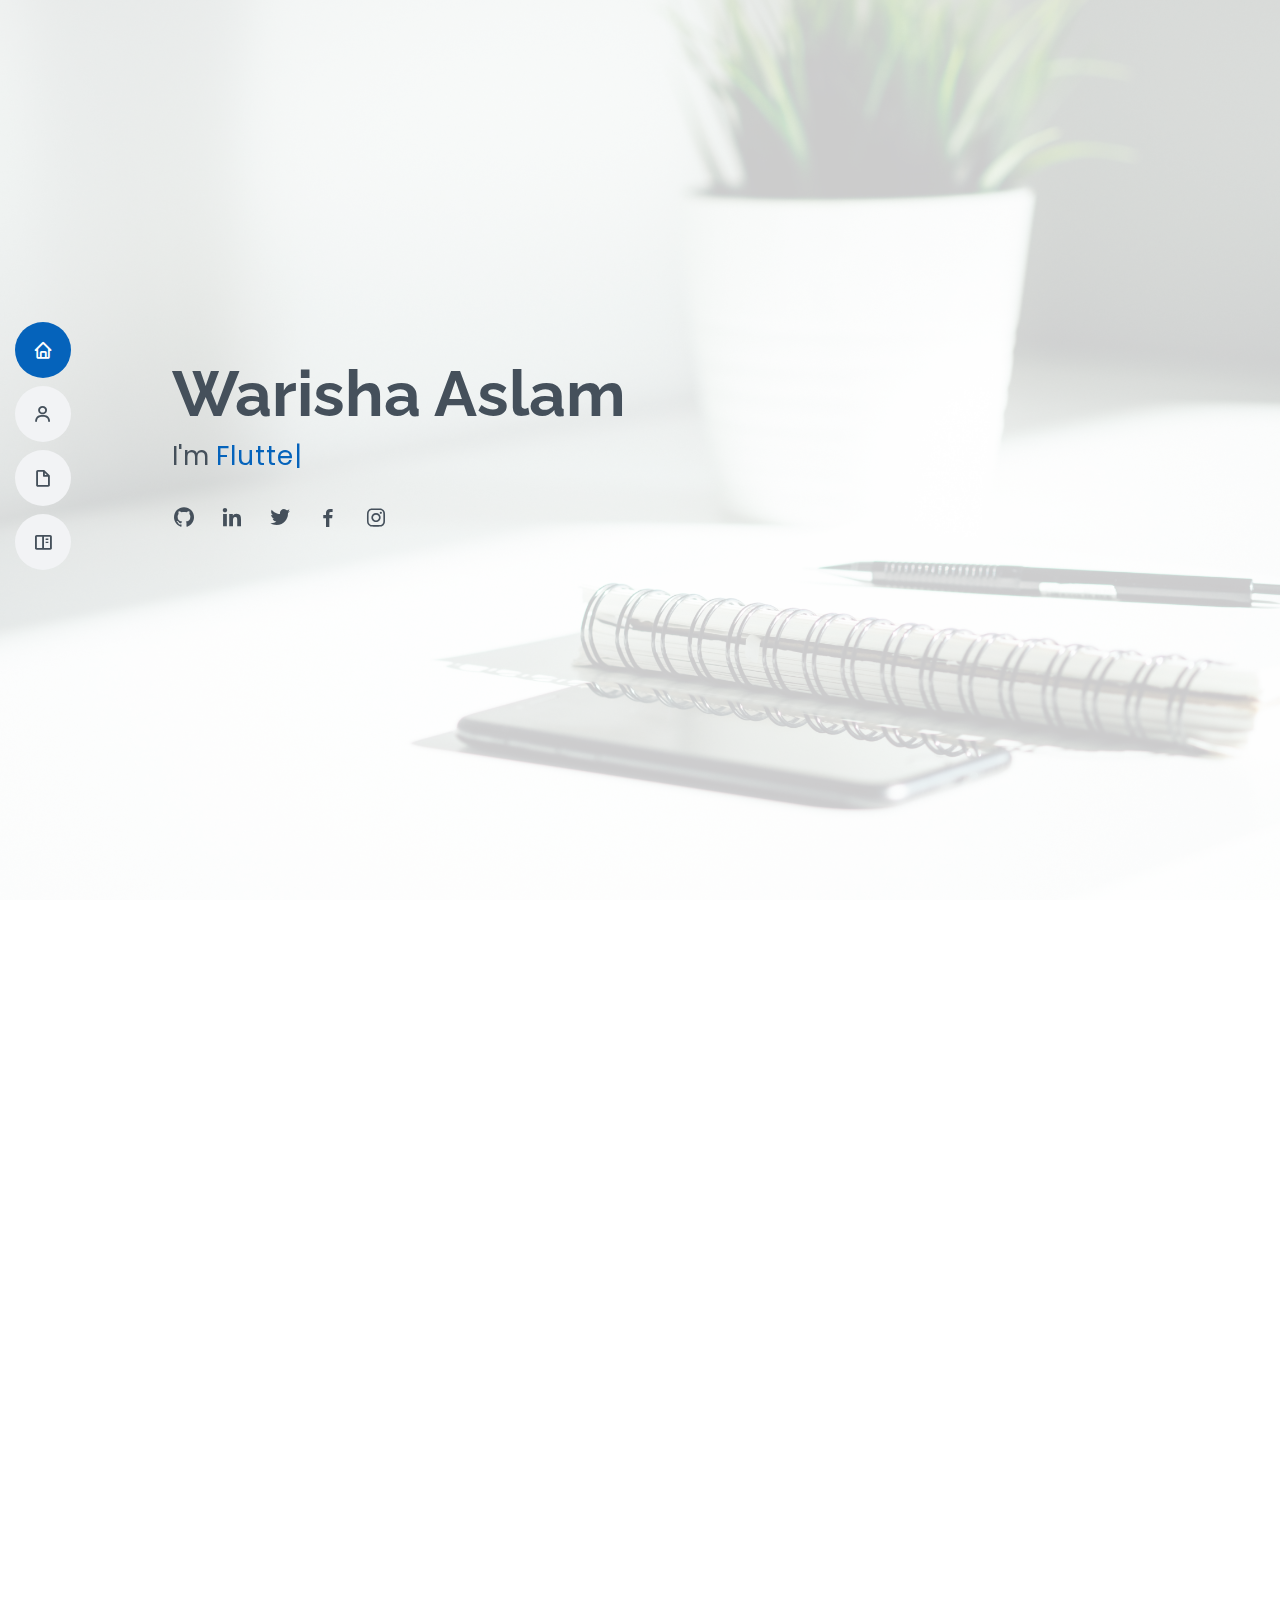
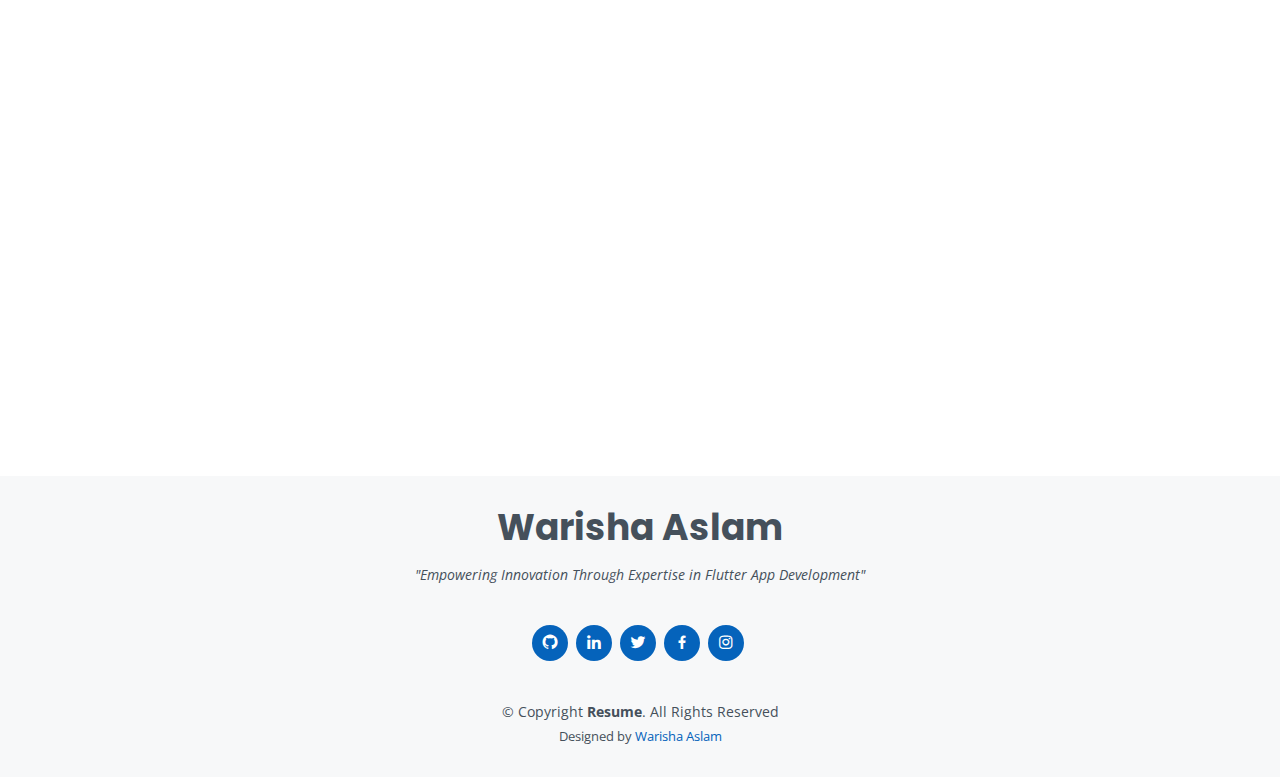
<file: index.html>
<!DOCTYPE html>
<html lang="en">

<head>
  <meta charset="utf-8">
  <meta content="width=device-width, initial-scale=1.0" name="viewport">

  <title>Warisha Aslam |Resume </title>
  <meta content="" name="description">
  <meta content="" name="keywords">

  <!-- Favicons -->
  <link href="assets/img/profile-img (2).jpg" rel="icon">
  <link href="assets/img/profile-img (2).jpg" rel="apple-touch-icon">

  <!-- Google Fonts -->
  <link
    href="https://fonts.googleapis.com/css?family=Open+Sans:300,300i,400,400i,600,600i,700,700i|Raleway:300,300i,400,400i,500,500i,600,600i,700,700i|Poppins:300,300i,400,400i,500,500i,600,600i,700,700i"
    rel="stylesheet">

  <!-- Vendor CSS Files -->
  <link href="assets/vendor/aos/aos.css" rel="stylesheet">
  <link href="assets/vendor/bootstrap/css/bootstrap.min.css" rel="stylesheet">
  <link href="assets/vendor/bootstrap-icons/bootstrap-icons.css" rel="stylesheet">
  <link href="assets/vendor/boxicons/css/boxicons.min.css" rel="stylesheet">
  <link href="assets/vendor/glightbox/css/glightbox.min.css" rel="stylesheet">
  <link href="assets/vendor/swiper/swiper-bundle.min.css" rel="stylesheet">

  <!-- Template Main CSS File -->
  <link href="assets/css/style.css" rel="stylesheet">
  <link href="assets/css/portfoliocard.css" rel="stylesheet">
  <!-- <link href="assets/css/swipers.css" rel="stylesheet"> -->
  <link rel="stylesheet" href="https://stackpath.bootstrapcdn.com/font-awesome/4.7.0/css/font-awesome.min.css" />


</head>

<body>

  <!-- ======= Mobile nav toggle button ======= -->
  <!-- <button type="button" class="mobile-nav-toggle d-xl-none"><i class="bi bi-list mobile-nav-toggle"></i></button> -->
  <i class="bi bi-list mobile-nav-toggle d-lg-none"></i>
  <!-- ======= Header ======= -->
  <header id="header" class="d-flex flex-column justify-content-center">

    <nav id="navbar" class="navbar nav-menu">
      <ul>
        <li><a href="#hero" class="nav-link scrollto active"><i class="bx bx-home"></i> <span>Home</span></a></li>
        <li><a href="#about" class="nav-link scrollto"><i class="bx bx-user"></i> <span>About</span></a></li>
        <li><a href="#resume" class="nav-link scrollto"><i class="bx bx-file-blank"></i> <span>Resume</span></a></li>
        <li><a href="#portfolio" class="nav-link scrollto"><i class="bx bx-book-content"></i> <span>Portfolio</span></a>
        </li>
        <!-- <li><a href="#services" class="nav-link scrollto"><i class="bx bx-server"></i> <span>Services</span></a></li> -->
        <!-- <li><a href="#contact" class="nav-link scrollto"><i class="bx bx-envelope"></i> <span>Contact</span></a></li> -->
      </ul>
    </nav><!-- .nav-menu -->

  </header><!-- End Header -->

  <!-- ======= Hero Section ======= -->
  <section id="hero" class="d-flex flex-column justify-content-center">
    <div class="container" data-aos="zoom-in" data-aos-delay="100">
      <h1>Warisha Aslam </h1>
      <p>I'm <span class="typed" data-typed-items="Flutter Developer , Developer, Freelancer"></span></p>
      <div class="social-links">

        <a href="https://github.com/warishaaslam910" class="google-plus"><i class="bx bxl-github"></i></a>
        <a href="https://www.linkedin.com/in/warishaaslam" class="linkedin"><i class="bx bxl-linkedin"></i></a>
        <a href="#" class="twitter"><i class="bx bxl-twitter"></i></a>
        <a href="#" class="facebook"><i class="bx bxl-facebook"></i></a>
        <a href="#" class="instagram"><i class="bx bxl-instagram"></i></a>
      </div>
    </div>
  </section><!-- End Hero -->

  <main id="main">

    <!-- ======= About Section ======= -->
    <section id="about" class="about">
      <div class="container" data-aos="fade-up">

        <div class="section-title">
          <h2>About</h2>
          <p> I am Warisha Aslam, a dedicated professional with a strong passion for Flutter
            app development.</p>
        </div>

        <div class="row">
          <div class="col-lg-4">
            <img src="assets/img/profile-img (2).jpg" class="img-fluid" alt="">
          </div>
          <div class="col-lg-8 pt-4 pt-lg-0 content">
            <h3>Flutter Developer &amp; Freelancer</h3>
            <!-- <p class="fst-italic">
              Lorem ipsum dolor sit amet, consectetur adipiscing elit, sed do eiusmod tempor incididunt ut labore et
              dolore
              magna aliqua.
            </p> -->
            <div class="row">
              <div class="col-lg-6">
                <ul>
                  <!-- <li><i class="bi bi-chevron-right"></i> <strong>Birthday:</strong> <span>1 May 1995</span></li>
                  <li><i class="bi bi-chevron-right"></i> <strong>Website:</strong> <span>www.example.com</span></li> -->

                  <li><i class="bi bi-chevron-right"></i> <strong>Freelance:</strong> <span>Available</span></li>
                  <li><i class="bi bi-chevron-right"></i> <strong>City:</strong> <span>Karachi , Pakistan</span></li>
                </ul>
              </div>
              <div class="col-lg-6">
                <ul>
                  <!-- <li><i class="bi bi-chevron-right"></i> <strong>Age:</strong> <span>30</span></li> -->
                  <li><i class="bi bi-chevron-right"></i> <strong>Degree:</strong> <span>Master</span></li>
                  <li><i class="bi bi-chevron-right"></i> <strong>Email:</strong> <span>warishaaslam123@gmail.com</span>
                  </li>
                  <!-- <li><i class="bi bi-chevron-right"></i> <strong>Phone:</strong> <span>+123 456 7890</span></li> -->
                </ul>
              </div>
            </div>
            <p>


            <h3>Why Choose Me</h3>


            When you choose to collaborate with me, you are not merely engaging a proficient Flutter developer. You
            are partnering with someone who comprehends the unique requirements of your project. I strongly believe in
            transparent and open communication, with a commitment to delivering results that consistently surpass
            expectations.
            <br>
            Thank you for taking the time to visit my portfolio, and I look forward to the opportunity to work with
            you!
            </p>
          </div>
        </div>

      </div>
    </section><!-- End About Section -->

    <!-- ======= Facts Section ======= -->
    <!--     
    <section id="facts" class="facts">
      <div class="container" data-aos="fade-up">

        <div class="section-title">
          <h2>Facts</h2>
          <p>Magnam dolores commodi suscipit. Necessitatibus eius consequatur ex aliquid fuga eum quidem. Sit sint
            consectetur velit. Quisquam quos quisquam cupiditate. Et nemo qui impedit suscipit alias ea. Quia fugiat sit
            in iste officiis commodi quidem hic quas.</p>
        </div>

        <div class="row">

          <div class="col-lg-3 col-md-6">
            <div class="count-box">
              <i class="bi bi-emoji-smile"></i>
              <span data-purecounter-start="0" data-purecounter-end="232" data-purecounter-duration="1"
                class="purecounter"></span>
              <p>Happy Clients</p>
            </div>
          </div>

          <div class="col-lg-3 col-md-6 mt-5 mt-md-0">
            <div class="count-box">
              <i class="bi bi-journal-richtext"></i>
              <span data-purecounter-start="0" data-purecounter-end="521" data-purecounter-duration="1"
                class="purecounter"></span>
              <p>Projects</p>
            </div>
          </div>

          <div class="col-lg-3 col-md-6 mt-5 mt-lg-0">
            <div class="count-box">
              <i class="bi bi-headset"></i>
              <span data-purecounter-start="0" data-purecounter-end="1463" data-purecounter-duration="1"
                class="purecounter"></span>
              <p>Hours Of Support</p>
            </div>
          </div>

          <div class="col-lg-3 col-md-6 mt-5 mt-lg-0">
            <div class="count-box">
              <i class="bi bi-award"></i>
              <span data-purecounter-start="0" data-purecounter-end="25" data-purecounter-duration="1"
                class="purecounter"></span>
              <p>Awards</p>
            </div>
          </div>

        </div>

      </div>
    </section>
     -->

    <!-- End Facts Section -->

    <!-- ======= Skills Section ======= -->
    <section id="skills" class="skills section-bg">
      <div class="container" data-aos="fade-up">

        <div class="section-title">
          <h2>Skills</h2>
          <p> I have honed my skills in
            Flutter, Git, Firebase, MySQL, SQLFlite, and Hive DB to consistently deliver exceptional results across
            various industries.</p>
        </div>

        <div class="row skills-content">

          <div class="col-lg-6">

            <div class="progress">
              <span class="skill">Flutter &amp; Dart <i class="val">70%</i></span>
              <div class="progress-bar-wrap">
                <div class="progress-bar" role="progressbar" aria-valuenow="70" aria-valuemin="0" aria-valuemax="100">
                </div>
              </div>
            </div>

            <div class="progress">
              <span class="skill">Firebase<i class="val">60%</i></span>
              <div class="progress-bar-wrap">
                <div class="progress-bar" role="progressbar" aria-valuenow="60" aria-valuemin="0" aria-valuemax="100">
                </div>
              </div>
            </div>

            <div class="progress">
              <span class="skill">Git &amp; Github <i class="val">75%</i></span>
              <div class="progress-bar-wrap">
                <div class="progress-bar" role="progressbar" aria-valuenow="75" aria-valuemin="0" aria-valuemax="100">
                </div>
              </div>
            </div>

          </div>

          <div class="col-lg-6">

            <div class="progress">
              <span class="skill">Rest-Api <i class="val">70%</i></span>
              <div class="progress-bar-wrap">
                <div class="progress-bar" role="progressbar" aria-valuenow="70" aria-valuemin="0" aria-valuemax="100">
                </div>
              </div>
            </div>

            <div class="progress">
              <span class="skill">SQLFlite <i class="val">50%</i></span>
              <div class="progress-bar-wrap">
                <div class="progress-bar" role="progressbar" aria-valuenow="50" aria-valuemin="0" aria-valuemax="100">
                </div>
              </div>
            </div>

            <div class="progress">
              <span class="skill">Hive Database <i class="val">55%</i></span>
              <div class="progress-bar-wrap">
                <div class="progress-bar" role="progressbar" aria-valuenow="55" aria-valuemin="0" aria-valuemax="100">
                </div>
              </div>
            </div>

          </div>

        </div>

      </div>
    </section><!-- End Skills Section -->

    <!-- ======= Resume Section ======= -->
    <section id="resume" class="resume">
      <div class="container" data-aos="fade-up">

        <div class="section-title">
          <h2>Resume</h2>
          <p>
            To secure an opportunity to apply and develop my skills, while acquiring professional experience within your
            renowned organization, in an environment conducive to furthering my knowledge.
          </p>
        </div>

        <div class="row">
          <div class="col-lg-12">
            <h3 class="resume-title">Sumary</h3>
            <div class="resume-item pb-0">
              <h4>Warisha Aslam</h4>
              <p><em> I'm , a dedicated Flutter app developer with expertise in Flutter, Git, Firebase,
                  MySQL, SQLFlite, and Hive DB. My commitment to excellence, continuous learning, and problem-solving
                  sets me apart. I believe in open communication and delivering results that exceed expectations. Thank
                  you for visiting my portfolio, and I look forward to the opportunity to work with you.</em></p>
              <ul>
                <li>Karachi Pakistan</li>
                <!-- <li>(123) 456-7891</li> -->
                <li>warishaaslam123@gmail.com</li>
              </ul>
            </div>

            <h3 class="resume-title">Education</h3>
            <div class="resume-item">
              <h4>BACHELORS IN COMPUTER SCIENCE</h4>
              <h5>2020 - 2024</h5>
              <p><em>SIR SYED UNIVERSITY OF TECHNOLOGY (SSUET)</em></p>

            </div>
            <div class="resume-item">
              <h4>APPLICATION DEVELOPMENT COURSE</h4>
              <h5>2023</h5>
              <p><em>APTECH LEARNING PAKISTAN | Gulshan II</em></p>
              <p>Flutter Mobile App Development</p>
            </div>

            <div class="resume-item">
              <h4>INTERMEDIATE</h4>
              <h5>2018 - 2020</h5>
              <p><em>KHATOON - E - PAKISTAN GOVT. COLLEGE OF GIRLS </em></p>

            </div>
            <div class="resume-item">
              <h4>METRICULATION</h4>
              <h5>2017 - 2018</h5>
              <p><em>HAPPY HOME SCHOOL</em></p>

            </div>
          </div>







          <!-- <div class="col-lg-6">
            <h3 class="resume-title">Professional Experience</h3>
            <div class="resume-item">
              <h4>Senior graphic design specialist</h4>
              <h5>2019 - Present</h5>
              <p><em>Experion, New York, NY </em></p>
              <ul>
                <li>Lead in the design, development, and implementation of the graphic, layout, and production
                  communication materials</li>
                <li>Delegate tasks to the 7 members of the design team and provide counsel on all aspects of the
                  project. </li>
                <li>Supervise the assessment of all graphic materials in order to ensure quality and accuracy of the
                  design</li>
                <li>Oversee the efficient use of production project budgets ranging from $2,000 - $25,000</li>
              </ul>
            </div>
            <div class="resume-item">
              <h4>Graphic design specialist</h4>
              <h5>2017 - 2018</h5>
              <p><em>Stepping Stone Advertising, New York, NY</em></p>
              <ul>
                <li>Developed numerous marketing programs (logos, brochures,infographics, presentations, and
                  advertisements).</li>
                <li>Managed up to 5 projects or tasks at a given time while under pressure</li>
                <li>Recommended and consulted with clients on the most appropriate graphic design</li>
                <li>Created 4+ design presentations and proposals a month for clients and account managers</li>
              </ul>
            </div>
          </div> -->
        </div>

        <p style="text-align: center;">
          <a href="assets/Resume/Warisha Aslam Resume.pdf" download="Warisha Aslam Resume.pdf"
            class="button text-center">
            <i class="fa fa-download"></i>
            Download Resume
          </a>
        </p>
      </div>
    </section><!-- End Resume Section -->
    <section id="portfolio" class="portfolio section-bg">
      <div class="container" data-aos="fade-up">
        <div class="section-title">
          <h2>Welcome to My Portfolio !</h2>

        </div>
        <div class="container">
          <div class="row">
            <div class="col-md-6 col-sm-6">
              <div class="box">
                <img src="assets/img/Mockups/Mockups/Quranapp/MOCKUP1-APP1.png">
                <div class="box-content">
                  <h3 class="title">Al-Mushaf | Quran </h3>
                  <span class="post">Andriod &amp; iOS</span>
                </div>
                <ul class="icon">
                  <div class="portfolio-links">
                    <li><a href="assets/img/Mockups/Mockups/Quranapp/MOCKUP1-APP1.png" data-gallery="portfolioGallery"
                        class="portfolio-lightbox" title="App 1"><i class="bx bx-plus"></i></a></li>
                    <li><a href="portfolio-details.html" class="portfolio-details-lightbox"
                        data-glightbox="type: external" title="Portfolio Details"><i class="bx bx-link"></i></a></li>


                  </div>

                </ul>
              </div>
            </div>
            <div class="col-md-6 col-sm-6">
              <div class="box">
                <img src="assets/img/Mockups/Mockups/Chatapp/APPMOCKUP2.png">
                <div class="box-content">
                  <h3 class="title">Chat-App</h3>
                  <span class="post">Andriod &amp; iOS</span>
                </div>
                <ul class="icon">
                  <div class="portfolio-links">
                    <li><a href="assets/img/Mockups/Mockups/Chatapp/APPMOCKUP2.png" data-gallery="portfolioGallery"
                        class="portfolio-lightbox" title="App 1"><i class="bx bx-plus"></i></a></li>
                    <li><a href="portfolio-detailschat.html" class="portfolio-details-lightbox"
                        data-glightbox="type: external" title="Portfolio Details"><i class="bx bx-link"></i></a></li>


                  </div>

                </ul>
              </div>
            </div>
          </div>
        </div>




      










      </div>
    </section>
  </main><!-- End #main -->

  <!-- ======= Footer ======= -->
  <footer id="footer">
    <div class="container">
      <h3>Warisha Aslam</h3>
      <p>"Empowering Innovation Through Expertise in Flutter App Development"</p>
      <div class="social-links">

        <a href="https://github.com/warishaaslam910" class="google-plus"><i class="bx bxl-github"></i></a>
        <a href="https://www.linkedin.com/in/warishaaslam" class="linkedin"><i class="bx bxl-linkedin"></i></a>
        <a href="#" class="twitter"><i class="bx bxl-twitter"></i></a>
        <a href="#" class="facebook"><i class="bx bxl-facebook"></i></a>
        <a href="#" class="instagram"><i class="bx bxl-instagram"></i></a>
      </div>
      <div class="copyright">
        &copy; Copyright <strong><span>Resume</span></strong>. All Rights Reserved
      </div>
      <div class="credits">

        Designed by <a href="https://github.com/warishaaslam910">Warisha Aslam</a>
      </div>
    </div>
  </footer><!-- End Footer -->

  <div id="preloader"></div>
  <a href="#" class="back-to-top d-flex align-items-center justify-content-center"><i
      class="bi bi-arrow-up-short"></i></a>

  <!-- Vendor JS Files -->
  <script src="assets/vendor/purecounter/purecounter_vanilla.js"></script>
  <script src="assets/vendor/aos/aos.js"></script>
  <script src="assets/vendor/bootstrap/js/bootstrap.bundle.min.js"></script>
  <script src="assets/vendor/glightbox/js/glightbox.min.js"></script>
  <script src="assets/vendor/isotope-layout/isotope.pkgd.min.js"></script>
  <script src="assets/vendor/swiper/swiper-bundle.min.js"></script>
  <script src="assets/vendor/typed.js/typed.umd.js"></script>
  <script src="assets/vendor/waypoints/noframework.waypoints.js"></script>
  <script src="assets/vendor/php-email-form/validate.js"></script>

  <!-- Template Main JS File -->
  <script src="assets/js/main.js"></script>

</body>

</html>
</file>
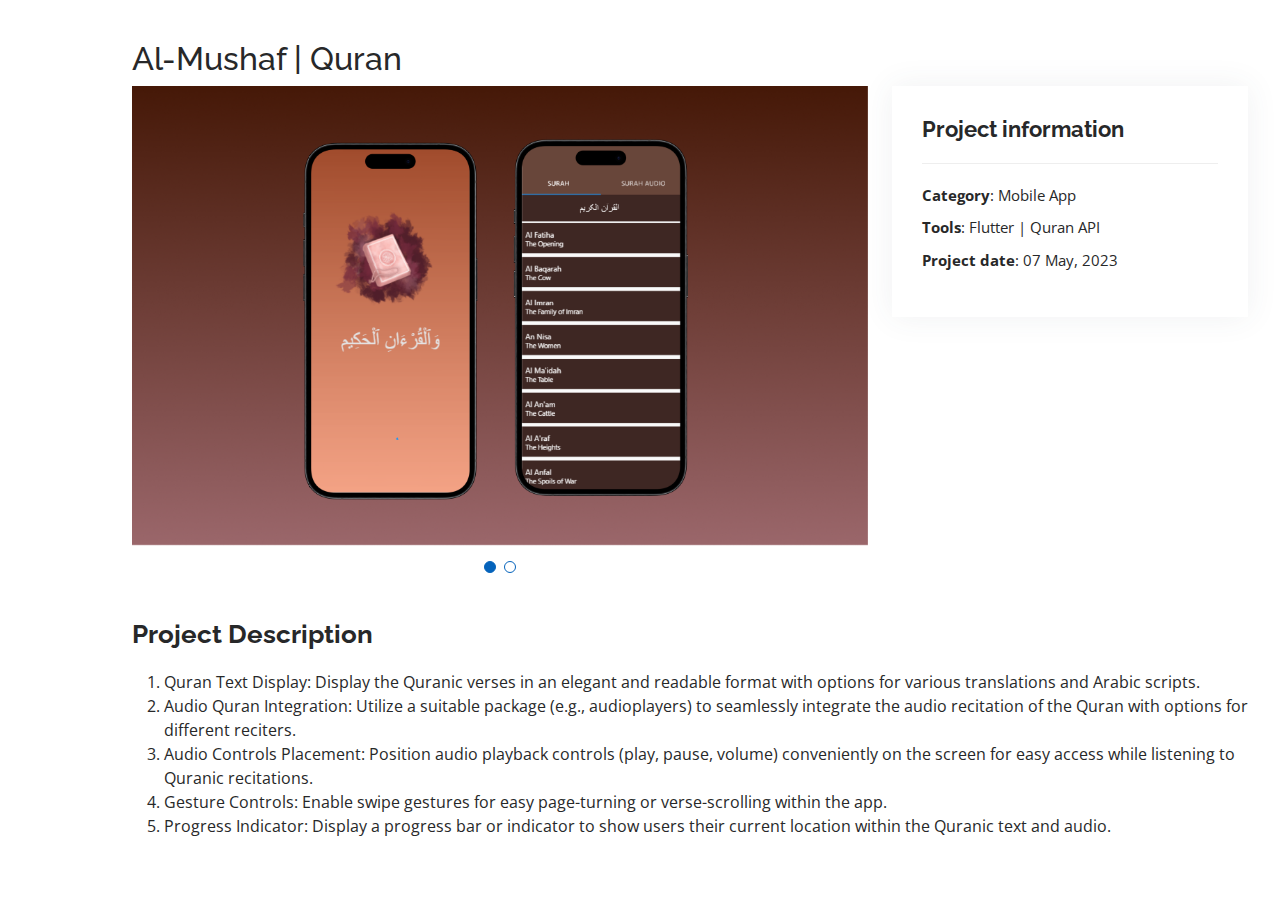
<file: portfolio-details.html>
<!DOCTYPE html>
<html lang="en">

<head>
  <meta charset="utf-8">
  <meta content="width=device-width, initial-scale=1.0" name="viewport">

  <title>Portfolio Details</title>
  <meta content="" name="description">
  <meta content="" name="keywords">

  <!-- Favicons -->
  <link href="assets/img/favicon.png" rel="icon">
  <link href="assets/img/apple-touch-icon.png" rel="apple-touch-icon">

  <!-- Google Fonts -->
  <link
    href="https://fonts.googleapis.com/css?family=Open+Sans:300,300i,400,400i,600,600i,700,700i|Raleway:300,300i,400,400i,500,500i,600,600i,700,700i|Poppins:300,300i,400,400i,500,500i,600,600i,700,700i"
    rel="stylesheet">

  <!-- Vendor CSS Files -->
  <link href="assets/vendor/aos/aos.css" rel="stylesheet">
  <link href="assets/vendor/bootstrap/css/bootstrap.min.css" rel="stylesheet">
  <link href="assets/vendor/bootstrap-icons/bootstrap-icons.css" rel="stylesheet">
  <link href="assets/vendor/boxicons/css/boxicons.min.css" rel="stylesheet">
  <link href="assets/vendor/glightbox/css/glightbox.min.css" rel="stylesheet">
  <link href="assets/vendor/swiper/swiper-bundle.min.css" rel="stylesheet">

  <!-- Template Main CSS File -->
  <link href="assets/css/style.css" rel="stylesheet">

  <!-- =======================================================
  * Template Name: MyResume
  * Updated: Sep 18 2023 with Bootstrap v5.3.2
  * Template URL: https://bootstrapmade.com/free-html-bootstrap-template-my-resume/
  * Author: BootstrapMade.com
  * License: https://bootstrapmade.com/license/
  ======================================================== -->
</head>

<body>

  <main id="main">

    <!-- ======= Portfolio Details Section ======= -->
    <section id="portfolio-details" class="portfolio-details">
      <div class="container">

        <h2>Al-Mushaf | Quran</h2>
        <div class="row gy-4">

          <div class="col-lg-8">
            <div class="portfolio-details-slider swiper">
              <div class="swiper-wrapper align-items-center">

                <div class="swiper-slide">
                  <img src="assets/img/Mockups/Mockups/Quranapp/MOCKUP1-APP1.png" alt="">
                </div>

                <div class="swiper-slide">
                  <img src="assets/img/Mockups/Mockups/Quranapp/MOCKUP1-APP2.png" alt="">
                </div>
                <!-- 
                <div class="swiper-slide">
                  <img src="Mockups/Mockups/Quranapp/MOCKUP1-APP1.png" alt="">
                </div> -->

              </div>
              <div class="swiper-pagination"></div>
            </div>
          </div>

          <div class="col-lg-4">
            <div class="portfolio-info">
              <h3>Project information</h3>
              <ul>
                <li><strong>Category</strong>: Mobile App</li>
                <li><strong>Tools</strong>: Flutter | Quran API  </li>
                <li><strong>Project date</strong>: 07 May, 2023</li>
                <!-- <li><strong>Project URL</strong>: <a href="#">www.example.com</a></li> -->
              </ul>
            </div>
            
          </div>

        </div>
        <div class="row gy-4">
        <div class="portfolio-description">
          <h2>Project Description</h2>

          <ol>
            <li>Quran Text Display: Display the Quranic verses in an elegant and readable format with options for
              various translations and Arabic scripts.</li>
            <li>Audio Quran Integration: Utilize a suitable package (e.g., audioplayers) to seamlessly integrate the
              audio recitation of the Quran with options for different reciters.</li>
            <li>Audio Controls Placement: Position audio playback controls (play, pause, volume) conveniently on the
              screen for easy access while listening to Quranic recitations.</li>
            <li>Gesture Controls: Enable swipe gestures for easy page-turning or verse-scrolling within the app.</li>
            <li>Progress Indicator: Display a progress bar or indicator to show users their current location within the
              Quranic text and audio.</li>
          </ol>
        </div>
      </div>
      </div>
    </section><!-- End Portfolio Details Section -->

  </main><!-- End #main -->

  <div id="preloader"></div>
  <a href="#" class="back-to-top d-flex align-items-center justify-content-center"><i
      class="bi bi-arrow-up-short"></i></a>

  <!-- Vendor JS Files -->
  <script src="assets/vendor/purecounter/purecounter_vanilla.js"></script>
  <script src="assets/vendor/aos/aos.js"></script>
  <script src="assets/vendor/bootstrap/js/bootstrap.bundle.min.js"></script>
  <script src="assets/vendor/glightbox/js/glightbox.min.js"></script>
  <script src="assets/vendor/isotope-layout/isotope.pkgd.min.js"></script>
  <script src="assets/vendor/swiper/swiper-bundle.min.js"></script>
  <script src="assets/vendor/typed.js/typed.umd.js"></script>
  <script src="assets/vendor/waypoints/noframework.waypoints.js"></script>
  <script src="assets/vendor/php-email-form/validate.js"></script>

  <!-- Template Main JS File -->
  <script src="assets/js/main.js"></script>

</body>

</html>
</file>
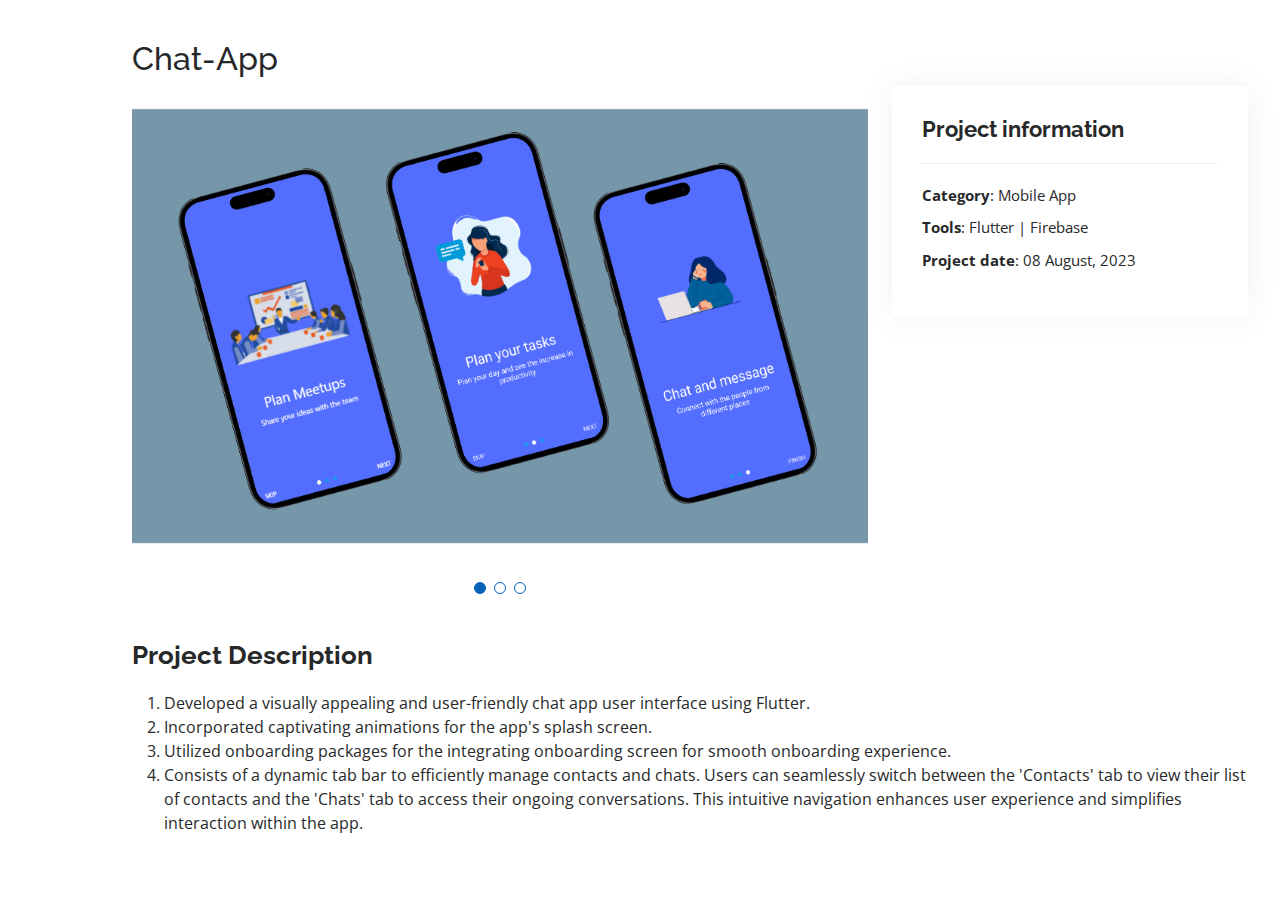
<file: portfolio-detailschat.html>
<!DOCTYPE html>
<html lang="en">

<head>
  <meta charset="utf-8">
  <meta content="width=device-width, initial-scale=1.0" name="viewport">

  <title>Portfolio Details</title>
  <meta content="" name="description">
  <meta content="" name="keywords">

  <!-- Favicons -->
  <link href="assets/img/favicon.png" rel="icon">
  <link href="assets/img/apple-touch-icon.png" rel="apple-touch-icon">

  <!-- Google Fonts -->
  <link
    href="https://fonts.googleapis.com/css?family=Open+Sans:300,300i,400,400i,600,600i,700,700i|Raleway:300,300i,400,400i,500,500i,600,600i,700,700i|Poppins:300,300i,400,400i,500,500i,600,600i,700,700i"
    rel="stylesheet">

  <!-- Vendor CSS Files -->
  <link href="assets/vendor/aos/aos.css" rel="stylesheet">
  <link href="assets/vendor/bootstrap/css/bootstrap.min.css" rel="stylesheet">
  <link href="assets/vendor/bootstrap-icons/bootstrap-icons.css" rel="stylesheet">
  <link href="assets/vendor/boxicons/css/boxicons.min.css" rel="stylesheet">
  <link href="assets/vendor/glightbox/css/glightbox.min.css" rel="stylesheet">
  <link href="assets/vendor/swiper/swiper-bundle.min.css" rel="stylesheet">

  <!-- Template Main CSS File -->
  <link href="assets/css/style.css" rel="stylesheet">

  <!-- =======================================================
  * Template Name: MyResume
  * Updated: Sep 18 2023 with Bootstrap v5.3.2
  * Template URL: https://bootstrapmade.com/free-html-bootstrap-template-my-resume/
  * Author: BootstrapMade.com
  * License: https://bootstrapmade.com/license/
  ======================================================== -->
</head>

<body>

  <main id="main">

    <!-- ======= Portfolio Details Section ======= -->
    <section id="portfolio-details" class="portfolio-details">
      <div class="container">

        <h2>Chat-App</h2>
        <div class="row gy-4">

          <div class="col-lg-8">
            <div class="portfolio-details-slider swiper">
              <div class="swiper-wrapper align-items-center">

                <div class="swiper-slide">
                  <img src="assets/img/Mockups/Mockups/Chatapp/APPMOCKUP-1.png" alt="">
                </div>

                <div class="swiper-slide">
                  <img src="assets/img/Mockups/Mockups/Chatapp/APPMOCKUP1.png" alt="">
                </div>

                <div class="swiper-slide">
                  <img src="assets/img/Mockups/Mockups/Chatapp/APPMOCKUP-2.png" alt="">

                </div>

              </div>
              <div class="swiper-pagination"></div>
            </div>
          </div>

          <div class="col-lg-4">
            <div class="portfolio-info">
              <h3>Project information</h3>
              <ul>
                <li><strong>Category</strong>: Mobile App</li>
                <li><strong>Tools</strong>: Flutter | Firebase </li>
                <li><strong>Project date</strong>: 08 August, 2023</li>
                <!-- <li><strong>Project URL</strong>: <a href="#">www.example.com</a></li> -->
              </ul>
            </div>

          </div>

        </div>
        <div class="row gy-4">
          <div class="portfolio-description">
            <h2>Project Description</h2>

            <ol>
              <li>Developed a visually appealing and user-friendly chat app user interface using Flutter.</li>
              <li>Incorporated captivating animations for the app's splash screen.</li>
              <li>Utilized onboarding packages for the integrating onboarding screen for smooth onboarding experience.
              </li>
              <li>Consists of a dynamic tab bar to efficiently manage contacts and chats. Users can seamlessly switch
                between the 'Contacts' tab to view their list of contacts and the 'Chats' tab to access their ongoing
                conversations. This intuitive navigation enhances user experience and simplifies interaction within the
                app.</li>
            </ol>
          </div>
        </div>
      </div>
    </section><!-- End Portfolio Details Section -->

  </main><!-- End #main -->

  <div id="preloader"></div>
  <a href="#" class="back-to-top d-flex align-items-center justify-content-center"><i
      class="bi bi-arrow-up-short"></i></a>

  <!-- Vendor JS Files -->
  <script src="assets/vendor/purecounter/purecounter_vanilla.js"></script>
  <script src="assets/vendor/aos/aos.js"></script>
  <script src="assets/vendor/bootstrap/js/bootstrap.bundle.min.js"></script>
  <script src="assets/vendor/glightbox/js/glightbox.min.js"></script>
  <script src="assets/vendor/isotope-layout/isotope.pkgd.min.js"></script>
  <script src="assets/vendor/swiper/swiper-bundle.min.js"></script>
  <script src="assets/vendor/typed.js/typed.umd.js"></script>
  <script src="assets/vendor/waypoints/noframework.waypoints.js"></script>
  <script src="assets/vendor/php-email-form/validate.js"></script>

  <!-- Template Main JS File -->
  <script src="assets/js/main.js"></script>

</body>

</html>
</file>
<file: assets/css/style.css>
body {
  font-family: "Open Sans", sans-serif;
  color: #272829;
}

a {
  color: #0563bb;
  text-decoration: none;
}

a:hover {
  color: #067ded;
  text-decoration: none;
}

h1,
h2,
h3,
h4,
h5,
h6 {
  font-family: "Raleway", sans-serif;
}

/*--------------------------------------------------------------
# Back to top button
--------------------------------------------------------------*/
.back-to-top {
  position: fixed;
  visibility: hidden;
  opacity: 0;
  right: 15px;
  bottom: 15px;
  z-index: 996;
  background: #0563bb;
  width: 40px;
  height: 40px;
  border-radius: 50px;
  transition: all 0.4s;
}

.back-to-top i {
  font-size: 28px;
  color: #fff;
  line-height: 0;
}

.back-to-top:hover {
  background: #0678e3;
  color: #fff;
}

.back-to-top.active {
  visibility: visible;
  opacity: 1;
}

/*--------------------------------------------------------------
# Preloader
--------------------------------------------------------------*/
#preloader {
  position: fixed;
  top: 0;
  left: 0;
  right: 0;
  bottom: 0;
  z-index: 9999;
  overflow: hidden;
  background: #fff;
}

#preloader:before {
  content: "";
  position: fixed;
  top: calc(50% - 30px);
  left: calc(50% - 30px);
  border: 6px solid #0563bb;
  border-top-color: #fff;
  border-bottom-color: #fff;
  border-radius: 50%;
  width: 60px;
  height: 60px;
  animation: animate-preloader 1s linear infinite;
}

@keyframes animate-preloader {
  0% {
    transform: rotate(0deg);
  }

  100% {
    transform: rotate(360deg);
  }
}

/*--------------------------------------------------------------
# Disable aos animation delay on mobile devices
--------------------------------------------------------------*/
@media screen and (max-width: 768px) {
  [data-aos-delay] {
    transition-delay: 0 !important;
  }
}

/*--------------------------------------------------------------
# Header
--------------------------------------------------------------*/
#header {
  position: fixed;
  top: 0;
  left: 0;
  bottom: 0;
  z-index: 9997;
  transition: all 0.5s;
  padding: 15px;
  overflow-y: auto;
}

@media (max-width: 991px) {
  #header {
    width: 300px;
    background: #fff;
    border-right: 1px solid #e6e9ec;
    left: -300px;
  }
}

@media (min-width: 991px) {
  #main {
    margin-left: 100px;
  }
}

/*--------------------------------------------------------------
# Navigation Menu
--------------------------------------------------------------*/
/**
* Desktop Navigation 
*/
.nav-menu {
  padding: 0;
  display: block;
}

.nav-menu * {
  margin: 0;
  padding: 0;
  list-style: none;
}

.nav-menu>ul>li {
  position: relative;
  white-space: nowrap;
}

.nav-menu a,
.nav-menu a:focus {
  display: flex;
  align-items: center;
  color: #45505b;
  padding: 10px 18px;
  margin-bottom: 8px;
  transition: 0.3s;
  font-size: 15px;
  border-radius: 50px;
  background: #f2f3f5;
  height: 56px;
  width: 100%;
  overflow: hidden;
  transition: 0.3s;
}

.nav-menu a i,
.nav-menu a:focus i {
  font-size: 20px;
}

.nav-menu a span,
.nav-menu a:focus span {
  padding: 0 5px 0 7px;
  color: #45505b;
}

@media (min-width: 992px) {

  .nav-menu a,
  .nav-menu a:focus {
    width: 56px;
  }

  .nav-menu a span,
  .nav-menu a:focus span {
    display: none;
    color: #fff;
  }
}

.nav-menu a:hover,
.nav-menu .active,
.nav-menu .active:focus,
.nav-menu li:hover>a {
  color: #fff;
  background: #0563bb;
}

.nav-menu a:hover span,
.nav-menu .active span,
.nav-menu .active:focus span,
.nav-menu li:hover>a span {
  color: #fff;
}

.nav-menu a:hover,
.nav-menu li:hover>a {
  width: 100%;
  color: #fff;
}

.nav-menu a:hover span,
.nav-menu li:hover>a span {
  display: block;
}

/**
* Mobile Navigation 
*/
.mobile-nav-toggle {
  position: fixed;
  right: 10px;
  top: 10px;
  z-index: 9998;
  border: 0;
  background: none;
  font-size: 28px;
  transition: all 0.4s;
  outline: none !important;
  line-height: 0;
  cursor: pointer;
  border-radius: 50px;
  padding: 5px;
}

.mobile-nav-toggle i {
  color: #45505b;
}

.mobile-nav-active {
  overflow: hidden;
}

.mobile-nav-active #header {
  left: 0;
}

.mobile-nav-active .mobile-nav-toggle {
  color: #fff;
  background-color: #0563bb;
}

/*--------------------------------------------------------------
# Hero Section
--------------------------------------------------------------*/
#hero {
  width: 100%;
  height: 100vh;
  background: url("../img/hero-bg.jpg") top right no-repeat;
  background-size: cover;
  position: relative;
}

@media (min-width: 992px) {
  #hero {
    padding-left: 160px;
  }
}

#hero:before {
  content: "";
  background: rgba(255, 255, 255, 0.8);
  position: absolute;
  bottom: 0;
  top: 0;
  left: 0;
  right: 0;
}

#hero h1 {
  margin: 0;
  font-size: 64px;
  font-weight: 700;
  line-height: 56px;
  color: #45505b;
}

#hero p {
  color: #45505b;
  margin: 15px 0 0 0;
  font-size: 26px;
  font-family: "Poppins", sans-serif;
}

#hero p span {
  color: #0563bb;
  letter-spacing: 1px;
}

#hero .social-links {
  margin-top: 30px;
}

#hero .social-links a {
  font-size: 24px;
  display: inline-block;
  color: #45505b;
  line-height: 1;
  margin-right: 20px;
  transition: 0.3s;
}

#hero .social-links a:hover {
  color: #0563bb;
}

@media (max-width: 992px) {
  #hero {
    text-align: center;
  }

  #hero h1 {
    font-size: 32px;
    line-height: 36px;
  }

  #hero p {
    margin-top: 10px;
    font-size: 20px;
    line-height: 24px;
  }
}

/*--------------------------------------------------------------
# Sections General
--------------------------------------------------------------*/
section {
  padding: 60px 0;
  overflow: hidden;
}

.section-title {
  text-align: center;
  padding-bottom: 30px;
}

.section-title h2 {
  font-size: 32px;
  font-weight: bold;
  text-transform: uppercase;
  margin-bottom: 20px;
  padding-bottom: 20px;
  position: relative;
  color: #45505b;
}

.section-title h2::before {
  content: "";
  position: absolute;
  display: block;
  width: 120px;
  height: 1px;
  background: #ddd;
  bottom: 1px;
  left: calc(50% - 60px);
}

.section-title h2::after {
  content: "";
  position: absolute;
  display: block;
  width: 40px;
  height: 3px;
  background: #0563bb;
  bottom: 0;
  left: calc(50% - 20px);
}

.section-title p {
  margin-bottom: 0;
}

/*--------------------------------------------------------------
# About
--------------------------------------------------------------*/
.about .content h3 {
  font-weight: 700;
  font-size: 26px;
  color: #728394;
}

.about .content ul {
  list-style: none;
  padding: 0;
}

.about .content ul li {
  margin-bottom: 20px;
  display: flex;
  align-items: center;
}

.about .content ul strong {
  margin-right: 10px;
}

.about .content ul i {
  font-size: 16px;
  margin-right: 5px;
  color: #0563bb;
  line-height: 0;
}

.about .content p:last-child {
  margin-bottom: 0;
}

/*--------------------------------------------------------------
# Facts
--------------------------------------------------------------*/
.facts .count-box {
  padding: 30px 30px 25px 30px;
  margin-top: 30px;
  width: 100%;
  position: relative;
  text-align: center;
  background: #fff;
}

.facts .count-box i {
  position: absolute;
  top: -25px;
  left: 50%;
  transform: translateX(-50%);
  font-size: 24px;
  background: #0563bb;
  color: #fff;
  border-radius: 50px;
  display: inline-flex;
  align-items: center;
  justify-content: center;
  width: 48px;
  height: 48px;
}

.facts .count-box span {
  font-size: 36px;
  display: block;
  font-weight: 600;
  color: #011426;
}

.facts .count-box p {
  padding: 0;
  margin: 0;
  font-family: "Raleway", sans-serif;
  font-size: 14px;
}

/*--------------------------------------------------------------
# Akills
--------------------------------------------------------------*/
.skills .progress {
  height: 60px;
  display: block;
  background: none;
  border-radius: 0;
}

.skills .progress .skill {
  padding: 10px 0;
  margin: 0;
  text-transform: uppercase;
  display: block;
  font-weight: 600;
  font-family: "Poppins", sans-serif;
  color: #45505b;
}

.skills .progress .skill .val {
  float: right;
  font-style: normal;
}

.skills .progress-bar-wrap {
  background: #f2f3f5;
}

.skills .progress-bar {
  width: 1px;
  height: 10px;
  transition: 0.9s;
  background-color: #0563bb;
}

/*--------------------------------------------------------------
# Resume
--------------------------------------------------------------*/
.resume .resume-title {
  font-size: 26px;
  font-weight: 700;
  margin-top: 20px;
  margin-bottom: 20px;
  color: #45505b;
}

.resume .resume-item {
  padding: 0 0 20px 20px;
  margin-top: -2px;
  border-left: 2px solid #0563bb;
  position: relative;
}

.resume .resume-item h4 {
  line-height: 18px;
  font-size: 18px;
  font-weight: 600;
  text-transform: uppercase;
  font-family: "Poppins", sans-serif;
  color: #0563bb;
  margin-bottom: 10px;
}

.resume .resume-item h5 {
  font-size: 16px;
  background: #f7f8f9;
  padding: 5px 15px;
  display: inline-block;
  font-weight: 600;
  margin-bottom: 10px;
}

.resume .resume-item ul {
  padding-left: 20px;
}

.resume .resume-item ul li {
  padding-bottom: 10px;
}

.resume .resume-item:last-child {
  padding-bottom: 0;
}

.resume .resume-item::before {
  content: "";
  position: absolute;
  width: 16px;
  height: 16px;
  border-radius: 50px;
  left: -9px;
  top: 0;
  background: #fff;
  border: 2px solid #0563bb;
}

/*--------------------------------------------------------------
# Portfolio
--------------------------------------------------------------*/
.portfolio .portfolio-item {
  margin-bottom: 30px;
}

.portfolio #portfolio-flters {
  padding: 0;
  margin: 0 auto 25px auto;
  list-style: none;
  text-align: center;
  background: #fff;
  border-radius: 50px;
  padding: 2px 15px;
}

.portfolio #portfolio-flters li {
  cursor: pointer;
  display: inline-block;
  padding: 10px 15px;
  font-size: 14px;
  font-weight: 600;
  line-height: 1;
  text-transform: uppercase;
  color: #272829;
  margin-bottom: 5px;
  transition: all 0.3s ease-in-out;
}

.portfolio #portfolio-flters li:hover,
.portfolio #portfolio-flters li.filter-active {
  color: #0563bb;
}

.portfolio #portfolio-flters li:last-child {
  margin-right: 0;
}

.portfolio .portfolio-wrap {
  transition: 0.3s;
  position: relative;
  overflow: hidden;
  z-index: 1;
  background: rgba(69, 80, 91, 0.8);
}

.portfolio .portfolio-wrap::before {
  content: "";
  background: rgba(255, 255, 255, 0.7);
  position: absolute;
  left: 30px;
  right: 30px;
  top: 30px;
  bottom: 30px;
  transition: all ease-in-out 0.3s;
  z-index: 2;
  opacity: 0;
}

.portfolio .portfolio-wrap .portfolio-info {
  opacity: 0;
  position: absolute;
  top: 0;
  left: 0;
  right: 0;
  bottom: 0;
  text-align: center;
  z-index: 3;
  transition: all ease-in-out 0.3s;
  display: flex;
  flex-direction: column;
  justify-content: center;
  align-items: center;
}

.portfolio .portfolio-wrap .portfolio-info::before {
  display: block;
  content: "";
  width: 48px;
  height: 48px;
  position: absolute;
  top: 35px;
  left: 35px;
  border-top: 3px solid #d7dce1;
  border-left: 3px solid #d7dce1;
  transition: all 0.5s ease 0s;
  z-index: 9994;
}

.portfolio .portfolio-wrap .portfolio-info::after {
  display: block;
  content: "";
  width: 48px;
  height: 48px;
  position: absolute;
  bottom: 35px;
  right: 35px;
  border-bottom: 3px solid #d7dce1;
  border-right: 3px solid #d7dce1;
  transition: all 0.5s ease 0s;
  z-index: 9994;
}

.portfolio .portfolio-wrap .portfolio-info h4 {
  font-size: 20px;
  color: #45505b;
  font-weight: 600;
}

.portfolio .portfolio-wrap .portfolio-info p {
  color: #45505b;
  font-size: 14px;
  text-transform: uppercase;
  padding: 0;
  margin: 0;
}

.portfolio .portfolio-wrap .portfolio-links {
  text-align: center;
  z-index: 4;
}

.portfolio .portfolio-wrap .portfolio-links a {
  color: #45505b;
  margin: 0 2px;
  font-size: 28px;
  display: inline-block;
  transition: 0.3s;
}

.portfolio .portfolio-wrap .portfolio-links a:hover {
  color: #148af9;
}

.portfolio .portfolio-wrap:hover::before {
  top: 0;
  left: 0;
  right: 0;
  bottom: 0;
  opacity: 1;
}

.portfolio .portfolio-wrap:hover .portfolio-info {
  opacity: 1;
}

.portfolio .portfolio-wrap:hover .portfolio-info::before {
  top: 15px;
  left: 15px;
}

.portfolio .portfolio-wrap:hover .portfolio-info::after {
  bottom: 15px;
  right: 15px;
}

/*--------------------------------------------------------------
# Portfolio Details
--------------------------------------------------------------*/
.portfolio-details {
  padding-top: 40px;
}

.portfolio-details .portfolio-details-slider img {
  width: 100%;
}

.portfolio-details .portfolio-details-slider .swiper-pagination {
  margin-top: 20px;
  position: relative;
}

.portfolio-details .portfolio-details-slider .swiper-pagination .swiper-pagination-bullet {
  width: 12px;
  height: 12px;
  background-color: #fff;
  opacity: 1;
  border: 1px solid #0563bb;
}

.portfolio-details .portfolio-details-slider .swiper-pagination .swiper-pagination-bullet-active {
  background-color: #0563bb;
}

.portfolio-details .portfolio-info {
  padding: 30px;
  box-shadow: 0px 0 30px rgba(69, 80, 91, 0.08);
}

.portfolio-details .portfolio-info h3 {
  font-size: 22px;
  font-weight: 700;
  margin-bottom: 20px;
  padding-bottom: 20px;
  border-bottom: 1px solid #eee;
}

.portfolio-details .portfolio-info ul {
  list-style: none;
  padding: 0;
  font-size: 15px;
}

.portfolio-details .portfolio-info ul li+li {
  margin-top: 10px;
}

.portfolio-details .portfolio-description {
  padding-top: 30px;
}

.portfolio-details .portfolio-description h2 {
  font-size: 26px;
  font-weight: 700;
  margin-bottom: 20px;
}

.portfolio-details .portfolio-description p {
  padding: 0;
}

/*--------------------------------------------------------------
# Services
--------------------------------------------------------------*/
.services .icon-box {
  text-align: center;
  padding: 70px 20px 80px 20px;
  transition: all ease-in-out 0.3s;
  background: #fff;
  box-shadow: 0px 5px 90px 0px rgba(110, 123, 131, 0.05);
}

.services .icon-box .icon {
  margin: 0 auto;
  width: 100px;
  height: 100px;
  display: flex;
  align-items: center;
  justify-content: center;
  transition: ease-in-out 0.3s;
  position: relative;
}

.services .icon-box .icon i {
  font-size: 36px;
  transition: 0.5s;
  position: relative;
}

.services .icon-box .icon svg {
  position: absolute;
  top: 0;
  left: 0;
}

.services .icon-box .icon svg path {
  transition: 0.5s;
  fill: #f5f5f5;
}

.services .icon-box h4 {
  font-weight: 600;
  margin: 10px 0 15px 0;
  font-size: 22px;
}

.services .icon-box h4 a {
  color: #45505b;
  transition: ease-in-out 0.3s;
}

.services .icon-box p {
  line-height: 24px;
  font-size: 14px;
  margin-bottom: 0;
}

.services .icon-box:hover {
  border-color: #fff;
  box-shadow: 0px 0 35px 0 rgba(0, 0, 0, 0.08);
}

.services .iconbox-blue i {
  color: #47aeff;
}

.services .iconbox-blue:hover .icon i {
  color: #fff;
}

.services .iconbox-blue:hover .icon path {
  fill: #47aeff;
}

.services .iconbox-orange i {
  color: #ffa76e;
}

.services .iconbox-orange:hover .icon i {
  color: #fff;
}

.services .iconbox-orange:hover .icon path {
  fill: #ffa76e;
}

.services .iconbox-pink i {
  color: #e80368;
}

.services .iconbox-pink:hover .icon i {
  color: #fff;
}

.services .iconbox-pink:hover .icon path {
  fill: #e80368;
}

.services .iconbox-yellow i {
  color: #ffbb2c;
}

.services .iconbox-yellow:hover .icon i {
  color: #fff;
}

.services .iconbox-yellow:hover .icon path {
  fill: #ffbb2c;
}

.services .iconbox-red i {
  color: #ff5828;
}

.services .iconbox-red:hover .icon i {
  color: #fff;
}

.services .iconbox-red:hover .icon path {
  fill: #ff5828;
}

.services .iconbox-teal i {
  color: #11dbcf;
}

.services .iconbox-teal:hover .icon i {
  color: #fff;
}

.services .iconbox-teal:hover .icon path {
  fill: #11dbcf;
}

/*--------------------------------------------------------------
# Testimonials
--------------------------------------------------------------*/
.testimonials .section-header {
  margin-bottom: 40px;
}

.testimonials .testimonials-carousel,
.testimonials .testimonials-slider {
  overflow: hidden;
}

.testimonials .testimonial-item {
  text-align: center;
}

.testimonials .testimonial-item .testimonial-img {
  width: 120px;
  border-radius: 50%;
  border: 4px solid #fff;
  margin: 0 auto;
}

.testimonials .testimonial-item h3 {
  font-size: 20px;
  font-weight: bold;
  margin: 10px 0 5px 0;
  color: #111;
}

.testimonials .testimonial-item h4 {
  font-size: 14px;
  color: #999;
  margin: 0 0 15px 0;
}

.testimonials .testimonial-item .quote-icon-left,
.testimonials .testimonial-item .quote-icon-right {
  color: #90c8fc;
  font-size: 26px;
}

.testimonials .testimonial-item .quote-icon-left {
  display: inline-block;
  left: -5px;
  position: relative;
}

.testimonials .testimonial-item .quote-icon-right {
  display: inline-block;
  right: -5px;
  position: relative;
  top: 10px;
}

.testimonials .testimonial-item p {
  font-style: italic;
  margin: 0 auto 15px auto;
}

.testimonials .swiper-pagination {
  margin-top: 20px;
  position: relative;
}

.testimonials .swiper-pagination .swiper-pagination-bullet {
  width: 12px;
  height: 12px;
  background-color: #fff;
  opacity: 1;
  border: 1px solid #0563bb;
}

.testimonials .swiper-pagination .swiper-pagination-bullet-active {
  background-color: #0563bb;
}

@media (min-width: 992px) {
  .testimonials .testimonial-item p {
    width: 80%;
  }
}

/*--------------------------------------------------------------
# Contact
--------------------------------------------------------------*/
.contact .info {
  width: 100%;
  background: #fff;
}

.contact .info i {
  font-size: 20px;
  color: #0563bb;
  float: left;
  width: 44px;
  height: 44px;
  background: #eef7ff;
  display: flex;
  justify-content: center;
  align-items: center;
  border-radius: 50px;
  transition: all 0.3s ease-in-out;
}

.contact .info h4 {
  padding: 0 0 0 60px;
  font-size: 22px;
  font-weight: 600;
  margin-bottom: 5px;
  color: #45505b;
}

.contact .info p {
  padding: 0 0 0 60px;
  margin-bottom: 0;
  font-size: 14px;
  color: #728394;
}

.contact .info .email,
.contact .info .phone {
  margin-top: 40px;
}

.contact .info .email:hover i,
.contact .info .address:hover i,
.contact .info .phone:hover i {
  background: #0563bb;
  color: #fff;
}

.contact .php-email-form {
  width: 100%;
  background: #fff;
}

.contact .php-email-form .form-group {
  padding-bottom: 8px;
}

.contact .php-email-form .error-message {
  display: none;
  color: #fff;
  background: #ed3c0d;
  text-align: left;
  padding: 15px;
  font-weight: 600;
}

.contact .php-email-form .error-message br+br {
  margin-top: 25px;
}

.contact .php-email-form .sent-message {
  display: none;
  color: #fff;
  background: #18d26e;
  text-align: center;
  padding: 15px;
  font-weight: 600;
}

.contact .php-email-form .loading {
  display: none;
  background: #fff;
  text-align: center;
  padding: 15px;
}

.contact .php-email-form .loading:before {
  content: "";
  display: inline-block;
  border-radius: 50%;
  width: 24px;
  height: 24px;
  margin: 0 10px -6px 0;
  border: 3px solid #18d26e;
  border-top-color: #eee;
  animation: animate-loading 1s linear infinite;
}

.contact .php-email-form input,
.contact .php-email-form textarea {
  border-radius: 4px;
  box-shadow: none;
  font-size: 14px;
}

.contact .php-email-form input[type=text],
.contact .php-email-form input[type=email] {
  height: 44px;
}

.contact .php-email-form textarea {
  padding: 10px 12px;
}

.contact .php-email-form button[type=submit] {
  background: #0563bb;
  border: 0;
  padding: 10px 35px;
  color: #fff;
  transition: 0.4s;
  border-radius: 50px;
}

.contact .php-email-form button[type=submit]:hover {
  background: #0678e3;
}

@keyframes animate-loading {
  0% {
    transform: rotate(0deg);
  }

  100% {
    transform: rotate(360deg);
  }
}

/*--------------------------------------------------------------
# Footer
--------------------------------------------------------------*/
#footer {
  background: #f7f8f9;
  color: #45505b;
  font-size: 14px;
  text-align: center;
  padding: 30px 0;
}

#footer h3 {
  font-size: 36px;
  font-weight: 700;
  position: relative;
  font-family: "Poppins", sans-serif;
  padding: 0;
  margin: 0 0 15px 0;
}

#footer p {
  font-size: 15;
  font-style: italic;
  padding: 0;
  margin: 0 0 40px 0;
}

#footer .social-links {
  margin: 0 0 40px 0;
}

#footer .social-links a {
  font-size: 18px;
  display: inline-block;
  background: #0563bb;
  color: #fff;
  line-height: 1;
  padding: 8px 0;
  margin-right: 4px;
  border-radius: 50%;
  text-align: center;
  width: 36px;
  height: 36px;
  transition: 0.3s;
}

#footer .social-links a:hover {
  background: #0678e3;
  color: #fff;
  text-decoration: none;
}

#footer .copyright {
  margin: 0 0 5px 0;
}

#footer .credits {
  font-size: 13px;
}
</file>
<file: assets/css/portfoliocard.css>
.box{
    background-color: #000;
    font-family: 'Josefin Sans', sans-serif;
    text-align: center;
    position: relative;
}
.box img{
    width: 100%;
    height: auto;
    transition: all 0.5s ease 0s;
}
.box:hover img{
    opacity: 0.3;
    filter: grayscale(100%);
}
.box .box-content{
    color: #fff;
    background: #5196ec;
    width: 85%;
    padding: 15px 20px;
    opacity: 0;
    transform: perspective(700px) translateX(-50%) rotateY(40deg);
    position: absolute;
    bottom: 30px;
    left: 50%;
    transition: all 0.4s ease-out;
}  
.box:hover .box-content{
    opacity: 0.8;
    transform: perspective(700px) translateX(-50%) rotateY(0);
}
.box .title{
    font-size: 22px;
    font-weight: 600;
    text-transform: uppercase;
    text-shadow: 2px 2px 3px rgba(0, 0, 0, .6);
    margin: 0;
}
.box .post{
    font-size: 16px;
    letter-spacing: 1px;
    text-transform: capitalize;
    text-shadow: 2px 2px 3px rgba(0, 0, 0, .6);
}
.box .icon{
    padding: 0;
    margin: 0;
    list-style: none;
    opacity: 0;
    position: absolute;
    top: 10px;
    left: 10px;
    z-index: 1;
    transition: all 0.4s ease-out;
}
.box:hover .icon{ opacity: 0.8; }
.box .icon li{
    margin: 0 3px;
    display: inline-block;
}
.box .icon li a{
    color: #fff;
    background-color: #5196ec;
    font-size: 15px;
    text-align: center;
    line-height: 33px;
    height: 30px;
    width: 30px;
    display: block;
    transition: all .3s ease 0s;
}
.box .icon li a:hover{
    color: #fff;
    box-shadow: 0 0 0 5px rgba(255,255,255,0.1);
    transform: skew(10deg);
}
@media only screen and (max-width:990px){
    .box{ margin: 0 0 30px; }
}
</file>
